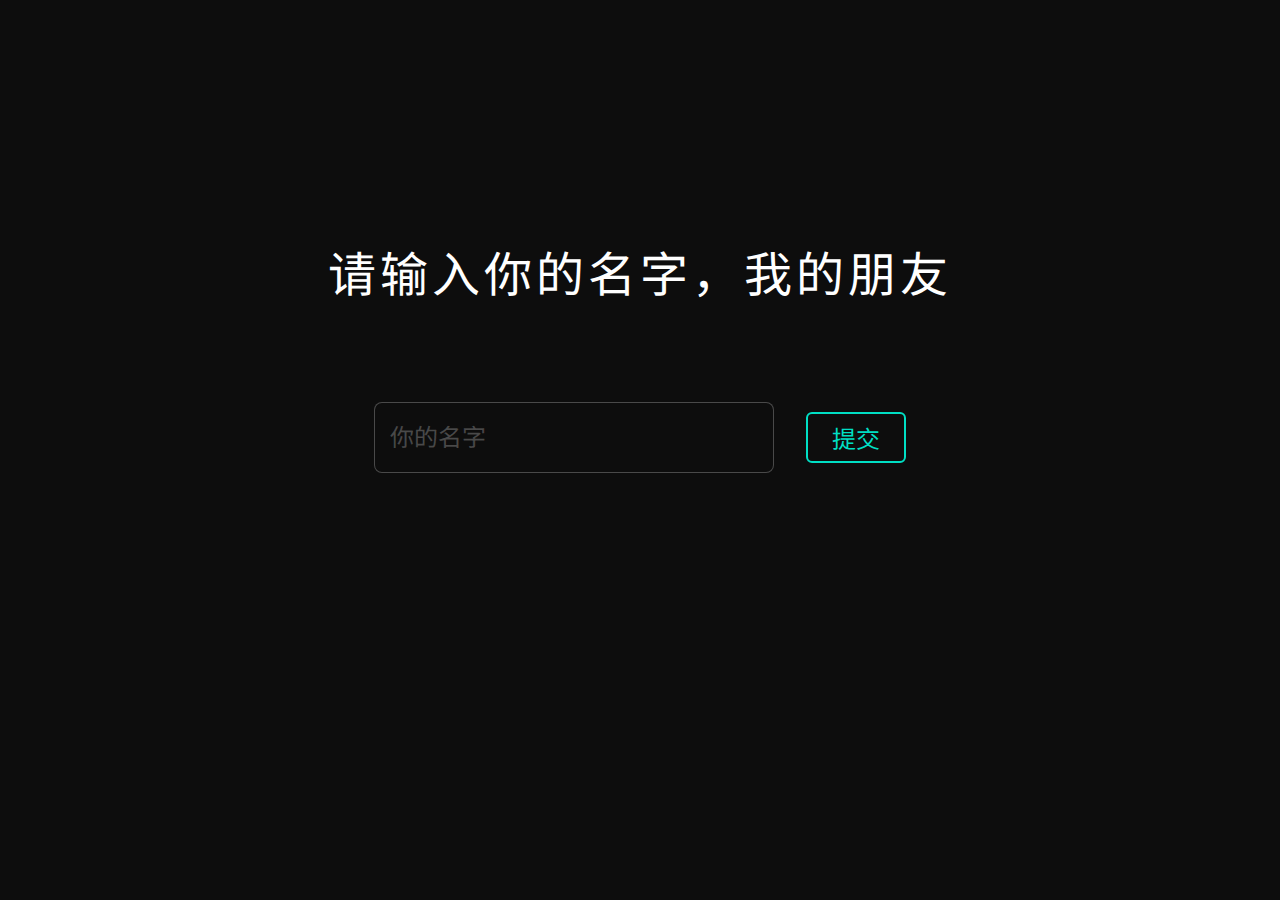
<file: index.html>
<!DOCTYPE html>
<html>
  <head>
    <meta charset="UTF-8">
    <meta name="viewport" content="width=device-width, initial-scale=1.0">
    <title>礼物</title>
    <link rel="icon" href="./img/favicon.png">
    <link rel="stylesheet" href="./css/home.css">
    <link rel="preconnect" href="https://fonts.googleapis.com">
    <link rel="preconnect" href="https://fonts.gstatic.com" crossorigin>
    <link href="https://fonts.googleapis.com/css2?family=Noto+Sans+SC:wght@400;700&display=swap" rel="stylesheet">
  </head>
  <body>
    <div id="typed-content"></div>
    <div class="input-btn">
      <div class="input-box">
        <input type="text" id="name" required="required" maxlength="8" autocomplete="off">
        <span>你的名字</span>
      </div>
      <button class="btn" id="submit-btn">提交</button>
    </div>
    <audio src="./sound/click.mp3" id="button-click"></audio>
    <script src="./js/script.js"></script>
  </body>
</html>
</file>
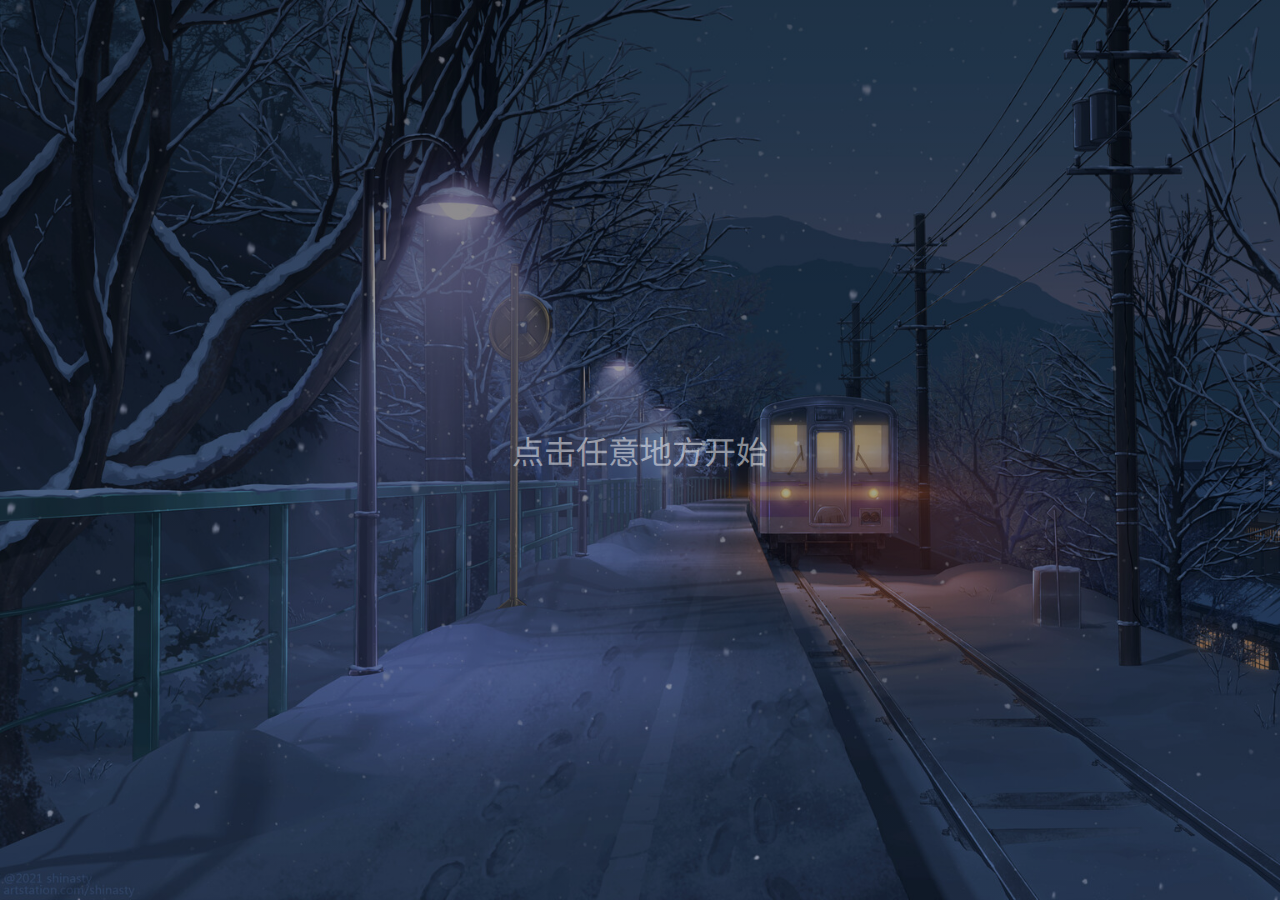
<file: friends/gh.html>
<!DOCTYPE html>
<html>
  <head>
    <meta charset="UTF-8">
    <meta name="viewport" content="width=device-width, initial-scale=1.0">
    <title>辉宝宝的礼物</title>
    <link rel="icon" href="../img/favicon.png">
    <link rel="stylesheet" href="../css/gh.css">
    <link rel="preconnect" href="https://fonts.googleapis.com">
    <link rel="preconnect" href="https://fonts.gstatic.com" crossorigin>
    <link href="https://fonts.googleapis.com/css2?family=Noto+Sans+SC:wght@400;700&display=swap" rel="stylesheet">
  </head>
  <body id="body">
    <div class="start-text">点击任意地方开始</div>
    <div class="gh-content"></div>
    <audio src="../sound/gh.mp3" id="bgm"></audio>
    <script src="../js/gh.js"></script>
  </body>
</html>
</file>
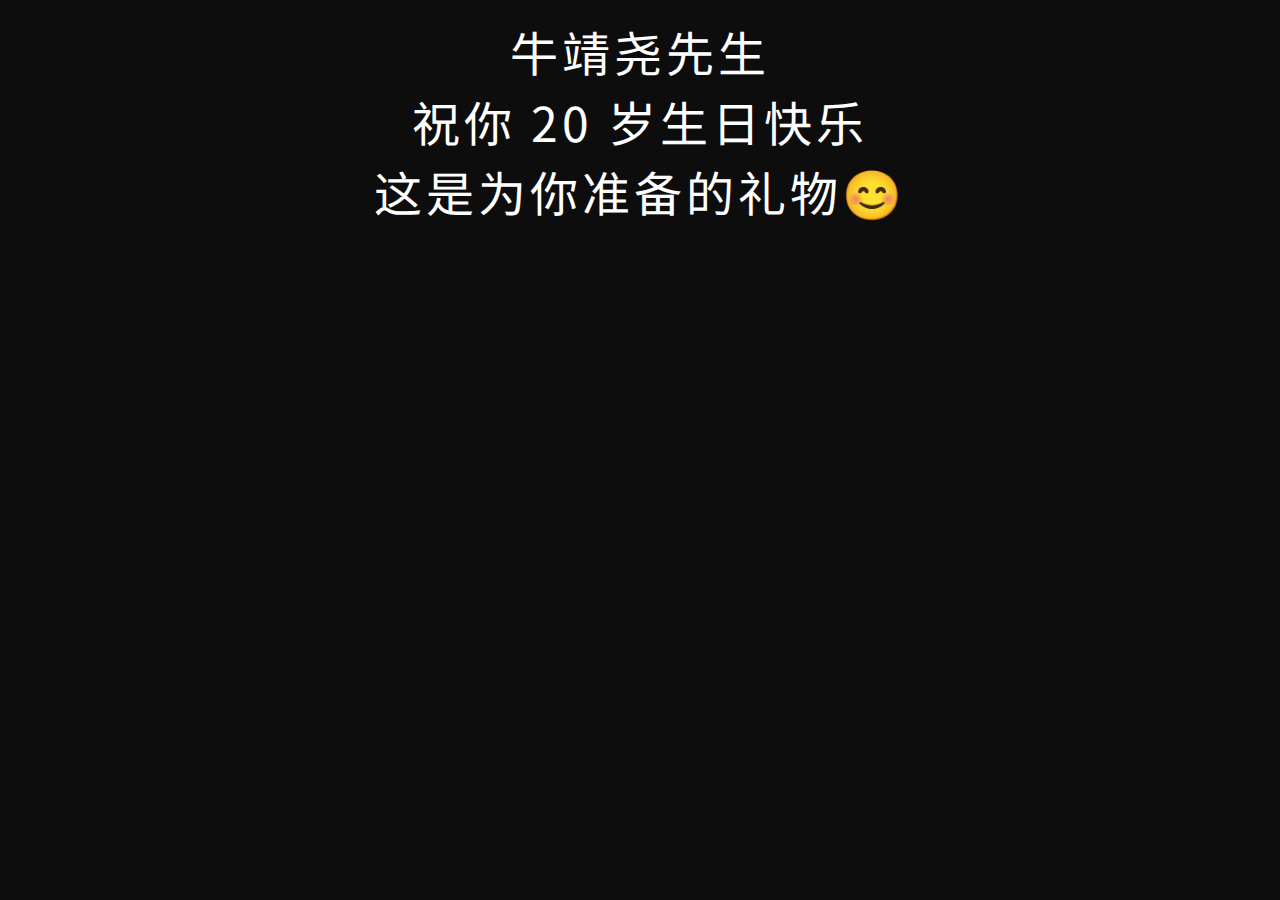
<file: friends/niu.html>
<!DOCTYPE html>
<html>
  <head>
    <meta charset="UTF-8">
    <meta name="viewport" content="width=device-width, initial-scale=1.0">
    <title>牛靖尧先生的礼物</title>
    <link rel="icon" href="../img/favicon.png">
    <link rel="stylesheet" href="../css/niu.css">
    <link rel="preconnect" href="https://fonts.googleapis.com">
    <link rel="preconnect" href="https://fonts.gstatic.com" crossorigin>
    <link href="https://fonts.googleapis.com/css2?family=Noto+Sans+SC:wght@400;700&display=swap" rel="stylesheet">
  </head>
  <body>
    <div id="niu-content"></div>
    <iframe src="https://player.bilibili.com/player.html?aid=598507603&bvid=BV1GB4y1Y7Vd&cid=778065805&page=1&as_wide=1&high_quality=1&danmaku=0" 
    scrolling="no" border="0" frameborder="no" framespacing="0" allowfullscreen="true" width="640" height="360"> </iframe>
    <audio src="../sound/typing.wav" id="typing-sound"></audio>
    <script src="../js/niu.js"></script>
  </body>
</html>
</file>
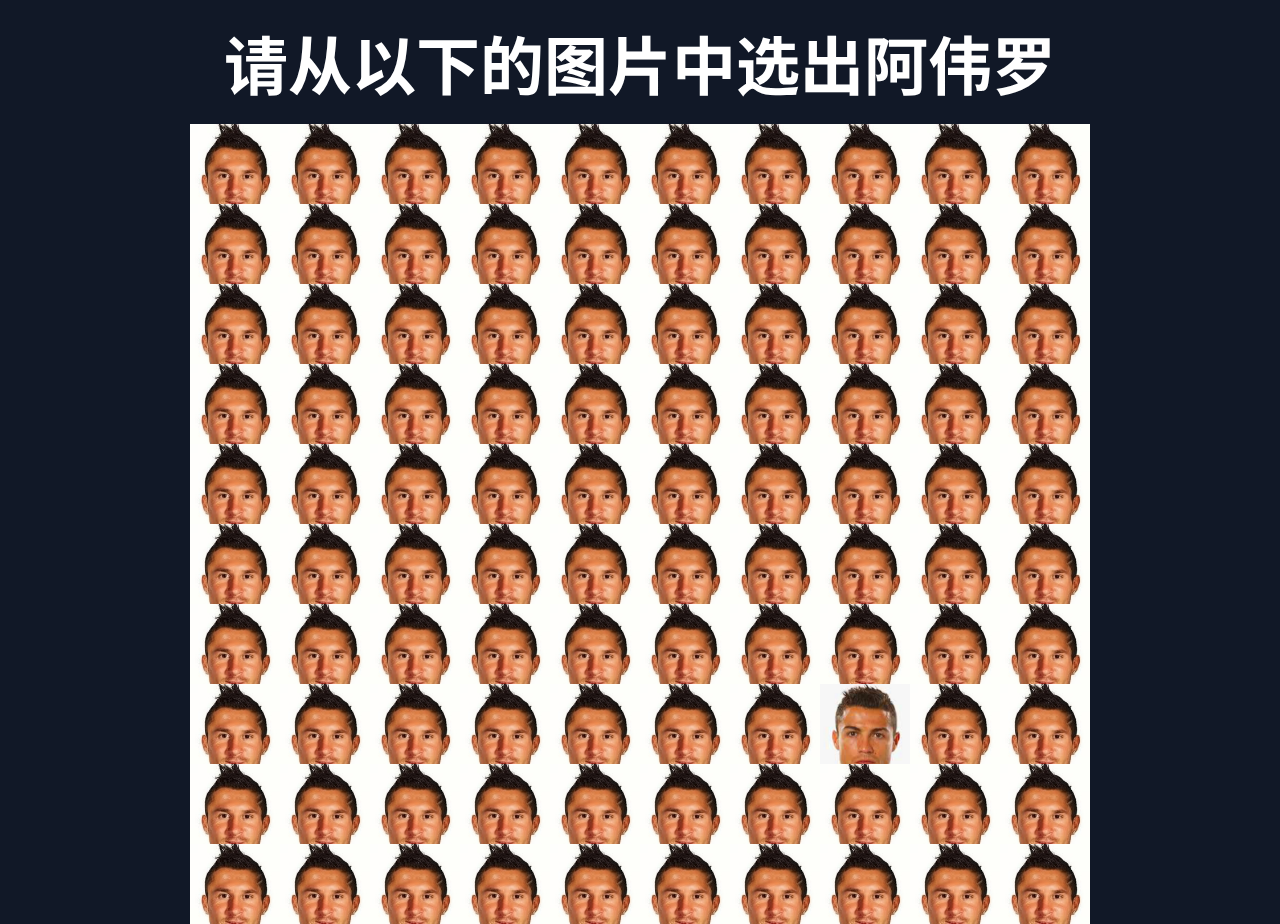
<file: friends/qiao.html>
<!DOCTYPE html>
<html>
  <head>
    <meta charset="UTF-8">
    <meta name="viewport" content="width=device-width, initial-scale=1.0">
    <title>乔纳森的礼物</title>
    <link rel="icon" href="../img/favicon.png">
    <link rel="stylesheet" href="../css/qiao.css">
    <link rel="preconnect" href="https://fonts.googleapis.com">
    <link rel="preconnect" href="https://fonts.gstatic.com" crossorigin>
    <link href="https://fonts.googleapis.com/css2?family=Noto+Sans+SC:wght@400;700&display=swap" rel="stylesheet">
  </head>
  <body>
    <h1 id="title">请从以下的图片中选出阿伟罗</h1>
    <main class="grid" id="grid">
      <div class="messi"></div>
      <div class="messi"></div>
      <div class="messi"></div>
      <div class="messi"></div>
      <div class="messi"></div>
      <div class="messi"></div>
      <div class="messi"></div>
      <div class="messi"></div>
      <div class="messi"></div>
      <div class="messi"></div>
      <div class="messi"></div>
      <div class="messi"></div>
      <div class="messi"></div>
      <div class="messi"></div>
      <div class="messi"></div>
      <div class="messi"></div>
      <div class="messi"></div>
      <div class="messi"></div>
      <div class="messi"></div>
      <div class="messi"></div>
      <div class="messi"></div>
      <div class="messi"></div>
      <div class="messi"></div>
      <div class="messi"></div>
      <div class="messi"></div>
      <div class="messi"></div>
      <div class="messi"></div>
      <div class="messi"></div>
      <div class="messi"></div>
      <div class="messi"></div>
      <div class="messi"></div>
      <div class="messi"></div>
      <div class="messi"></div>
      <div class="messi"></div>
      <div class="messi"></div>
      <div class="messi"></div>
      <div class="messi"></div>
      <div class="messi"></div>
      <div class="messi"></div>
      <div class="messi"></div>
      <div class="messi"></div>
      <div class="messi"></div>
      <div class="messi"></div>
      <div class="messi"></div>
      <div class="messi"></div>
      <div class="messi"></div>
      <div class="messi"></div>
      <div class="messi"></div>
      <div class="messi"></div>
      <div class="messi"></div>
      <div class="messi"></div>
      <div class="messi"></div>
      <div class="messi"></div>
      <div class="messi"></div>
      <div class="messi"></div>
      <div class="messi"></div>
      <div class="messi"></div>
      <div class="messi"></div>
      <div class="messi"></div>
      <div class="messi"></div>
      <div class="messi"></div>
      <div class="messi"></div>
      <div class="messi"></div>
      <div class="messi"></div>
      <div class="messi"></div>
      <div class="messi"></div>
      <div class="messi"></div>
      <div class="messi"></div>
      <div class="messi"></div>
      <div class="messi"></div>
      <div class="messi"></div>
      <div class="messi"></div>
      <div class="messi"></div>
      <div class="messi"></div>
      <div class="messi"></div>
      <div class="messi"></div>
      <div class="messi"></div>
      <div class="cluo"></div>
      <div class="messi"></div>
      <div class="messi"></div>
      <div class="messi"></div>
      <div class="messi"></div>
      <div class="messi"></div>
      <div class="messi"></div>
      <div class="messi"></div>
      <div class="messi"></div>
      <div class="messi"></div>
      <div class="messi"></div>
      <div class="messi"></div>
      <div class="messi"></div>
      <div class="messi"></div>
      <div class="messi"></div>
      <div class="messi"></div>
      <div class="messi"></div>
      <div class="messi"></div>
      <div class="messi"></div>
      <div class="messi"></div>
      <div class="messi"></div>
      <div class="messi"></div>
      <div class="messi"></div>
    </main>
    <audio src="../sound/siu.mp3" id="siuSound"></audio>
    <audio src="../sound/birthday.mp3" id="birthdaySong"></audio>
    <script src="../js/qiao.js"></script>
  </body>
</html>
</file>
<file: css/home.css>
*,
*::before,
*::after {
  box-sizing: border-box;
  padding: 0;
  margin: 0;
}

body {
  min-height: 100vh;
  font-family: 'Noto Sans SC', sans-serif;
  background-color: #0d0d0d;
  color: #fff;
  text-align: center;
  display: flex;
  justify-content: center;
  text-align: center;
  flex-direction: column;
  gap: 3rem;
}

#typed-content {
  font-size: 3rem;
  letter-spacing: 0.25rem;
  padding: 1em;
  margin-top: -5em;
}

.input-btn {
  display: flex;
  justify-content: center;
  align-items: center;
  gap: 2rem;
}

.input-box {
  position: relative;
  width: 400px;
}

.input-box input {
  width: 100%;
  padding: 1rem;
  border: 1px solid rgba(255, 255, 255, 0.25);
  background: #0d0d0d;
  border-radius: 0.5rem;
  outline: none;
  color: #fff;
  font-size: 2rem;
}

.input-box span {
  position: absolute;
  left: 0;
  padding: 1rem;
  pointer-events: none;
  font-size: 1.5rem;
  color: rgba(255, 255, 255, 0.25);
  transition: 0.5s;
}

.input-box input:valid ~ span,
.input-box input:focus ~ span {
  color: #00dfc4;
  transform: translateX(1rem) translateY(-0.75rem);
  font-size: 1rem;
  padding: 0 0.5rem;
  background: #0d0d0d;
  border-left: 1px solid #00dfc4;
  border-right: 1px solid #00dfc4;
  letter-spacing: 0.1rem;
}

.input-box input:valid,
.input-box input:focus {
  border: 1px solid #00dfc4;
}

.btn {
  font-family: inherit;
  font-size: 1.5rem;
  color: #00dfc4;
  background-color: #0d0d0d;
  padding: 0.25em 1em;
  border: 0.125rem #00dfc4 solid;
  border-radius: 0.25em;
  outline: none;
  cursor: pointer;
  transition: 0.1s ease-in-out;
}

.btn:hover {
  text-shadow: 0 0 0.45em currentColor;
  box-shadow: inset 0 0 0.5em 0 #00dfc4, 0 0 0.5em 0 #00dfc4;
  transform: scale(1.1);
}

.btn:active {
  transform: scale(1);
}

@media (max-width: 550px) {
  .input-btn {
    flex-direction: column;
  }
  .input-box {
    width: 300px;
  }
}

@media (max-height: 450px) {
  #typed-content {
    margin-top: 0;
  }
}
</file>
<file: css/gh.css>
*,
*::before,
*::after {
  box-sizing: border-box;
  padding: 0;
  margin: 0;
}

body {
  position: relative;
  min-height: 100vh;
  font-family: 'Noto Sans SC', sans-serif;
  color: #fff;
  text-align: center;
  background: linear-gradient(rgba(0, 0, 0, 0.5), rgba(0, 0, 0, 0.25)), url(../img/gh.jpg);
  background-size: cover;
}

p {
  font-size: 3rem;
  letter-spacing: 0.25rem;
}

.gh-content {
  padding: 2em;
}

.start-text {
  position: absolute;
  top: 50%;
  left: 50%;
  margin-right: -50%;
  transform: translate(-50%, -50%);
  font-size: 2rem;
  color: rgba(255, 255, 255, 0.5);
}

@media (max-width: 550px) {
  p {
    font-size: 2rem;
    letter-spacing: 0.2rem;
    line-height: 1.6;
  }
}
</file>
<file: css/niu.css>
*,
*::before,
*::after {
  box-sizing: border-box;
  padding: 0;
  margin: 0;
}

body {
  min-height: 100vh;
  font-family: 'Noto Sans SC', sans-serif;
  background-color: #0d0d0d;
  color: #fff;
  text-align: center;
}

p {
  font-size: 3rem;
  letter-spacing: 0.25rem;
}

#niu-content {
  padding: 1em;
  margin-bottom: 3em;
}

@media (max-width: 650px) {
  p {
    font-size: 2rem;
  }

  iframe {
    width: 480px;
    height: 270px;
  }
}

@media (max-width: 480px) {
  iframe {
    width: 320px;
    height: 180px;
  }
}
</file>
<file: css/qiao.css>
*,
*::before,
*::after {
  box-sizing: border-box;
  padding: 0;
  margin: 0;
}

body {
  position: relative;
  min-height: 100vh;
  font-family: 'Noto Sans SC', sans-serif;
  text-align: center;
  color: #fff;
  background-color: #111827;
}

h1 {
  font-size: 4rem;
  padding: 1rem;
}

.grid {
  display: grid;
  margin: 0 auto;
  width: 900px;
  height: 800px;
  grid-template-columns: repeat(10, 1fr);
}

.grid-plus {
  width: 480px;
  height: 480px;
  position: absolute;
  top: 50%;
  left: 50%;
  margin-right: -50%;
  transform: translate(-50%, -50%);
  background-image: url(../img/siu.gif);
  background-size: cover;
}

.messi {
  background-image: url(../img/messi.jpg);
  background-size: cover;
  cursor: pointer;
}

.cluo {
  background-image: url(../img/cluo.png);
  background-size: cover;
  cursor: not-allowed;
}
</file>
